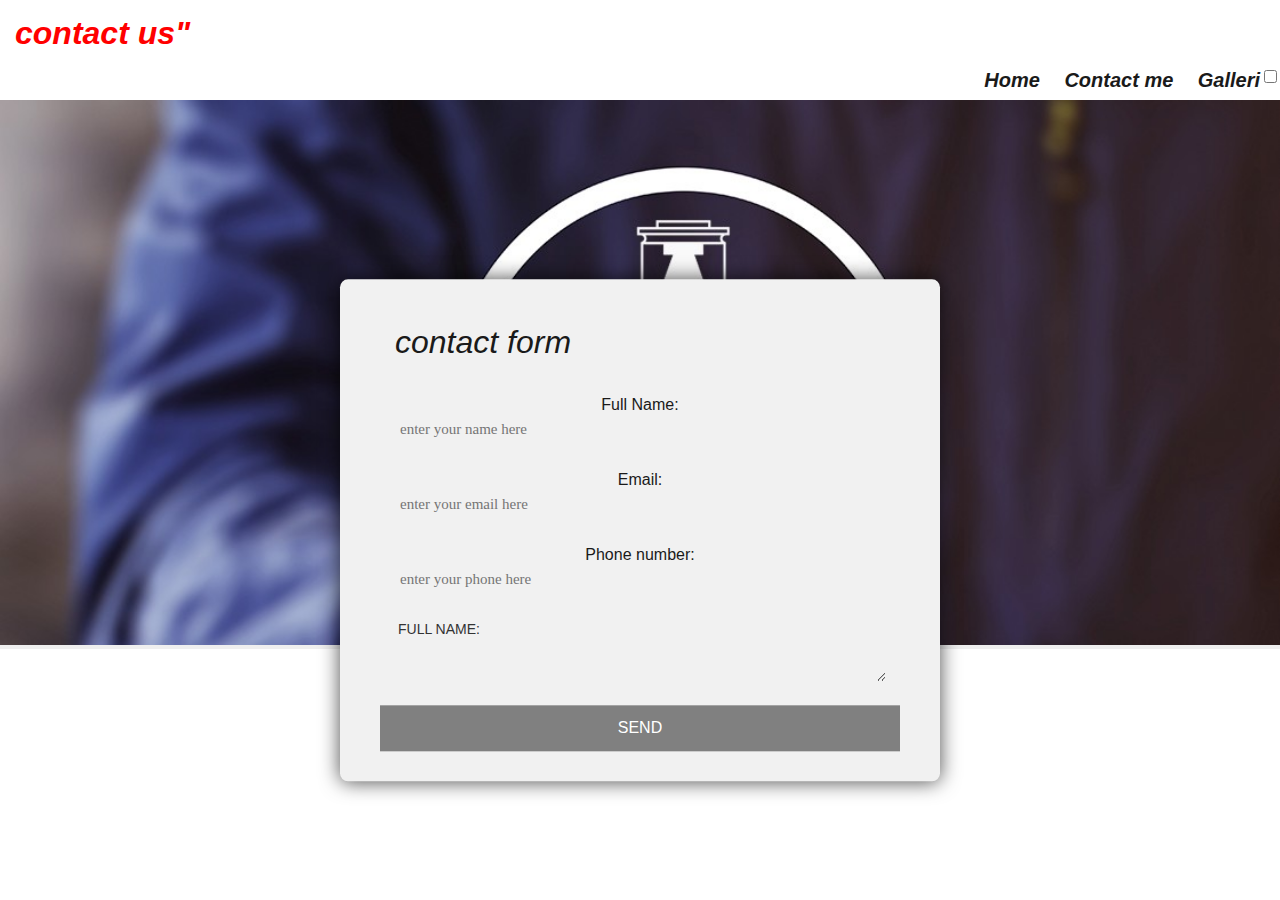
<file: contact_me.html>
<!DOCTYPE html>
<html lang="en">
<head>
        <link href="contact.css" rel="stylesheet" type="text/css">
    <meta charset="UTF-8">
    <meta name="viewport" content="width=device-width, initial-scale=1.0">
    <meta http-equiv="X-UA-Compatible" content="ie=edge">
    <link href="https://fonts.googleapis.com/css?family=Heebo&display=swap" rel="stylesheet">
    <title>Document</title>

</head>
<body>
        
        <header class="background">
            <div class="Team-name">
             <div class="header-name">
            <h1>contact us"</h1>
            </div>
            
            <nav>
                    <div class="hamburger">
                            <label class="lab" for="toggle">&#9776;</label>
                            <input type="checkbox" id="toggle" />
                            <div class="menu">
                <ul>
                    
                        <li><a class="nav-buttun" href="home.html">Home </a></li>
                        <li><a  class="nav-buttun" href="contact_me.html">Contact me </a></li>
                        <li><a class="nav-buttun" href="galleri.html">Galleri</a></li>
                        
                </ul>
                </div>
            </div>
                </nav>
            </div>
            <div id="c-image">
            <img src="img/contact.us.jpg" alt="contact image">
            </div>
            
                <div class="contact-form">
                    <h1>contact form</h1>
                    <div class="txtb">
                    <label class="lable-formel">Full Name:</label>
                    <input type="text" name="name" value="" placeholder="Enter your Name here">
                    </div>

                     <div class="txtb">
                     <label class="lable-formel">Email:</label>
                     <input type="email" name="email" value="" placeholder="Enter your Email here">
                     </div>

                           
                       <div class="txtb">
                       <label class="lable-formel">Phone number:</label>
                       <input type="number" name="phone" value="" placeholder="Enter your phone here">         
                       </div>


                       <div class="txtb">
                            <label class="label-formel">Full Name:</label>
                            <textarea></textarea>         
                            </div>
                            <div class="btn">send</div>
                </div>



         </header>
        
            
        
           
                
               
         
        
        </body>
        </html>
</file>
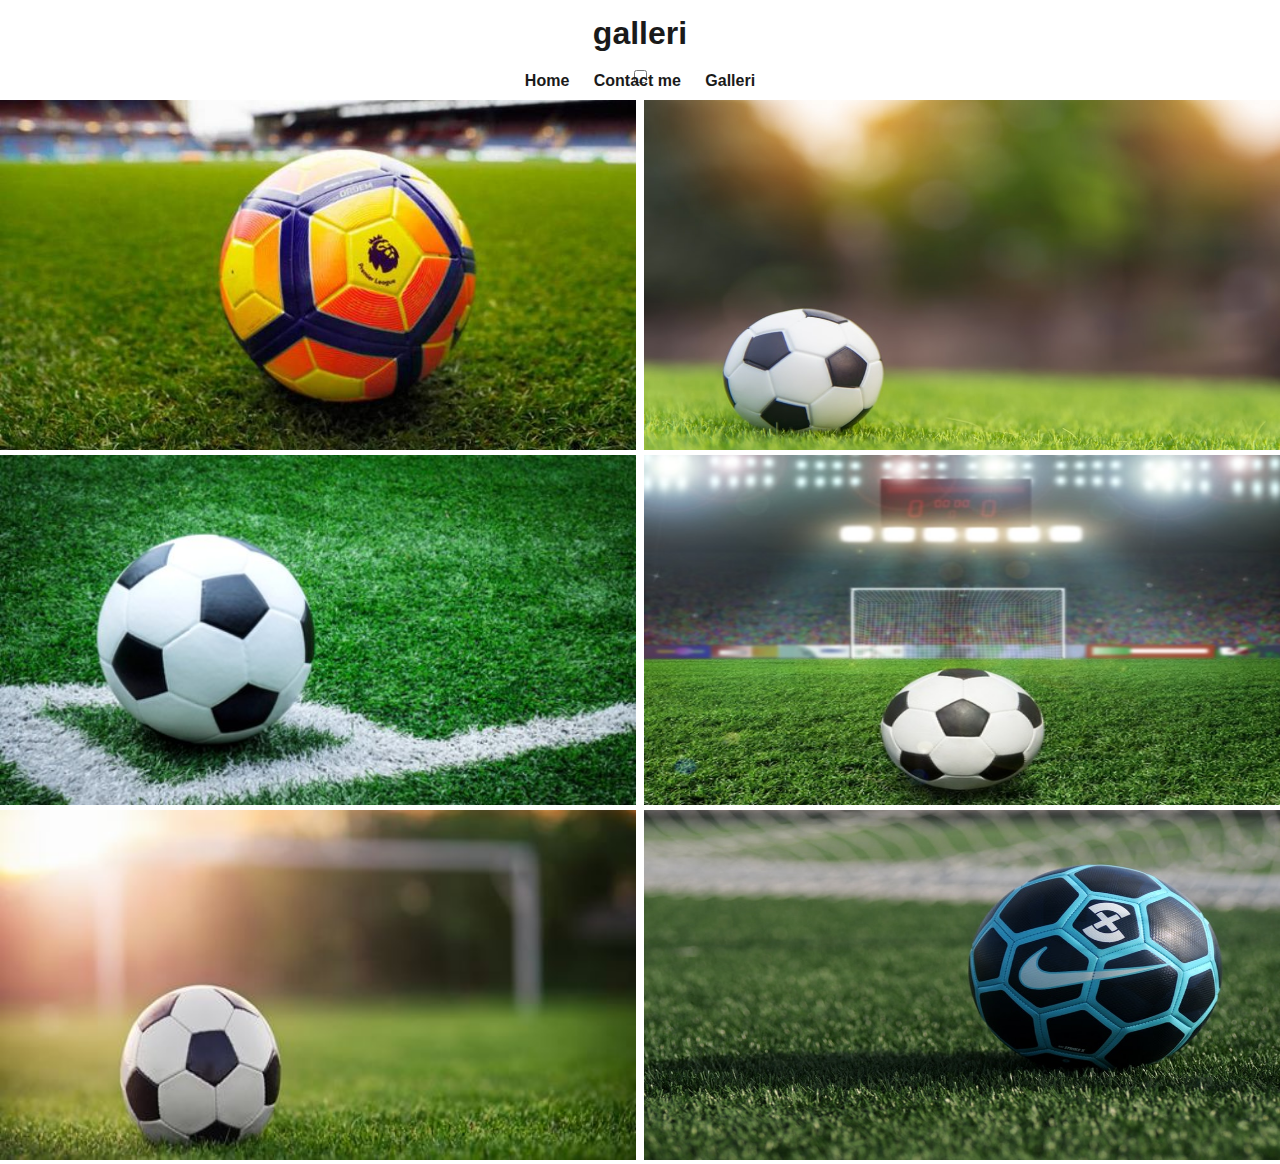
<file: galleri.html>
<!DOCTYPE html>
<html lang="en">
<head>
    <meta charset="UTF-8">
    <meta name="viewport" content="width=device-width, initial-scale=1.0">
    <meta http-equiv="X-UA-Compatible" content="ie=edge">
    <link href="galleri.css" rel="stylesheet" type="text/css">
    <title>Document</title>
</head>
<body>

        <header class="background">
            <div class="nav-color">
            <div>
                <h1>galleri</h1>
                </div>
                
                <nav>
                        <div class="hamburger">
                                <label class="lab" for="toggle">&#9776;</label>
                                <input type="checkbox" id="toggle" />
                                <div class="menu">
                    <ul>
                        
                            <li><a class="nav-buttun" href="home.html">Home </a></li>
                            <li><a  class="nav-buttun" href="contact_me.html">Contact me </a></li>
                            <li><a class="nav-buttun" href="galleri.html">Galleri</a></li>
                            
                    </ul>
                    </div>
                </div>
                    </nav>
                    
                </div>
                
        
               
                </header>



   <div class="gallery-wrapper">
        <div class="gallery-image">
            <img src="img/galleri1.jpeg" alt="fotball image">
        </div>

        <div class="gallery-image">
            <img src="img/galleri2.jpg" alt="fotball image">
        </div>

        <div class="gallery-image">
            <img src="img/galleri3.jpg" alt="fotball image">
        </div>

        <div class="gallery-image">
            <img src="img/galleri4.jpg" alt="fotball image">
        </div>

        <div class="gallery-image">
            <img src="img/galleri5.jpg" alt="fotball image">
        </div>
       
        <div class="gallery-image">
                <img src="img/galleri6.jpg" alt="fotball image">
        </div>

        

    </div>
</file>
<file: contact.css>
html{
    font-family: 'Quicksand', sans-serif;
    color:#1a1a1a;
}
.background {
   background:#d8d8d8;
   background:rgba(216, 216, 216, 0.4);

}

header{
    text-align:center;
    display:flex;
    flex-direction:column;
}
header h1{
    margin:0;
    padding:15px;

}
a{
    text-decoration:none;
    color:#1a1a1a;
    font-weight: bold;
}
li{
    list-style:none;
    padding:10px;
    display:inline-block;
}
ul{
    padding:0;
    margin:-28px 10px;
    
}

.wrapper {
    display:flex;
    flex-direction:column;
}

article > header {
background:#d8d8d8;
}
img{
    width:100%;
}

 
ul li a:hover {
    color: red;
    border:1px solid white;
    border-radius:8px;
    padding:5px;
}
.header-name:hover{
    color:red;
}

footer{
    background-color:black;
    color:white;
}
.email{
    color:white;
}
.email:hover {
    color:blue;
}

.map,.map-p{
    display:flex;
    justify-content:flex-start;
    padding:0px 20px;
    font-family:italic;
}




.lab{
    position: relative;
    top:-40px;
    left:30px;
    margin:0px 40px 0 0;
    font-size:25px;
    display:none;

}
@media only screen and (max-width:800px){
    .lab{
        display:block;
        cursor:pointer;
        position:relative;
        left:200px;
    }
    .menu{
        text-align: center;
        width:100%;
        display:none;
    }
    .menu a{
        display:block;
        border-bottom:1px solid #EAEAEABF;
        margin:0;
    }
    #toggle:checked + .menu {
        display:block;
        position:relative;
        bottom:25px;
    }
   
}
@media(max-width:700px){
    .contact-form{
        height:70%;
    }
}



.contact-form{
width:65%;
max-width:600px;
background:#f1f1f1;
position:absolute;
top:50%;
left:50%;
transform: translate(-50%, -34%);
padding:30px 40px;
box-sizing: border-box;
border-radius:8px;
text-align:center;
box-shadow: 0 0 20px #000000b3;
}
.contact-form h1{
    margin-top:0;
    font-weight:200;
}
.txtb{
    border: 1px solid none;
    margin:8px 0;
    padding:12px 18px;
    border-radius:8px;
}
.txtb .label-formel{
    display:block;
    text-align:left;
    color:#333;
    text-transform: uppercase;
    font-size: 14px;
}
.txtb input, .txtb textarea{
    width:100%;
    border:none;
    background:none;
    outline: none;
    font-size:15px;
    margin-top:6px;
    text-transform:lowercase;
    font-family:italic;

} 
.btn{
    display:block;
    background:gray;
    padding:14px 0;
    color:white;
    text-transform: uppercase;
    cursor:pointer;
    margin-top:8px;
    width:100%;
}





@media(max-width:1400px){
    .box,.login{
        width:100%;
    }
    

@media(max-width:1000px){
    .login{
        text-align:center;
    }
}
@media(min-width:500px){
    
}

.Team-name {
 background-color:white;
 width:100%;
 height:100px;
 animation-name:myanimation;
 animation-duration:10s; 
 animation-iteration-count: infinite; 
}
@keyframes myanimation {
    0% {background-color:white;}
    25% {background-color:rgb(64, 64, 168)}
    35%{background-color:white;}
    50% {background-color:rgb(64, 64, 168)}
    75% {background-color:blue;}
    85% {background-color:rgb(64, 64, 168);}
    100%{background-color:white;}
}

@media (min-width:500px) {
    body{
        max-width:1600px;
        margin:0 auto;
    }
   

    .wrapper {
        flex-direction:row;
    }
    

}
@media(min-width:1000px){
   
     h1,  nav{
        font-style:italic;
        flex: 1;

    }
     h1{
        text-align: left;
    }
     nav{
        text-align: right;
    }
}

   


@media(min-width:1000px){
     li a{
      font-size:20px;
    }
}
@media(min-width:320px){
   .wrapper {
        width:100%;
    }
}
}
</file>
<file: galleri.css>
body {
    margin:0;
    padding:0;
    font-family: 'Quicksand', sans-serif;
    color:#1a1a1a;
}


.background {
   background:#d8d8d8;
   background:rgba(216, 216, 216, 0.4);

}

header{
    text-align:center;
    display:flex;
    flex-direction:column;
}
header h1{
    margin:0;
    padding:15px;

}
a{
    text-decoration:none;
    color:#1a1a1a;
    font-weight: bold;
}
li{
    list-style:none;
    padding:10px;
    display:inline-block;
}
ul{
    padding:0;
    margin:-25px;
}

.wrapper {
    display:flex;
    flex-direction:column;
}

article > header {
background:#d8d8d8;
}
img{
    width:100%;
}

 
ul li a:hover {
    color: red;
    border:1px solid white;
    border-radius:8px;
    padding:5px;
}
.header-name:hover{
    color:red;
}


.gallery-wrapper{
    display: grid;
    grid-template-columns: repeat(2, 2fr);
    grid-template-rows:355px 355px;
    grid-column-gap:0.5rem;
}
.gallery-wrapper img{
    width:100%;
    height:350px;
}


.nav-color {
    background-color:white;
    width:100%;
    height:100px;
    animation-name:myanimation;
    animation-duration:10s; 
    animation-iteration-count: infinite; 
   }
   @keyframes myanimation {
       0% {background-color:white;}
       25% {background-color:rgb(64, 64, 168)}
       35%{background-color:white;}
       50% {background-color:rgb(64, 64, 168)}
       75% {background-color:blue;}
       85% {background-color:rgb(64, 64, 168);}
       100%{background-color:white;}
   }





   .lab{
    position: relative;
    top:-40px;
    left:30px;
    margin:0px 40px 0 0;
    font-size:25px;
    display:none;

}
@media only screen and (max-width:800px){
    .lab{
        display:block;
        cursor:pointer;
        position:relative;
        left:200px;
    }
    .menu{
        text-align: center;
        width:100%;
        display:none;
    }
    .menu a{
        display:block;
        border-bottom:1px solid #EAEAEABF;
        margin:0;
    }
    #toggle:checked + .menu {
        display:block;
        position:relative;
        bottom:45px;
    }
   
}
</file>
